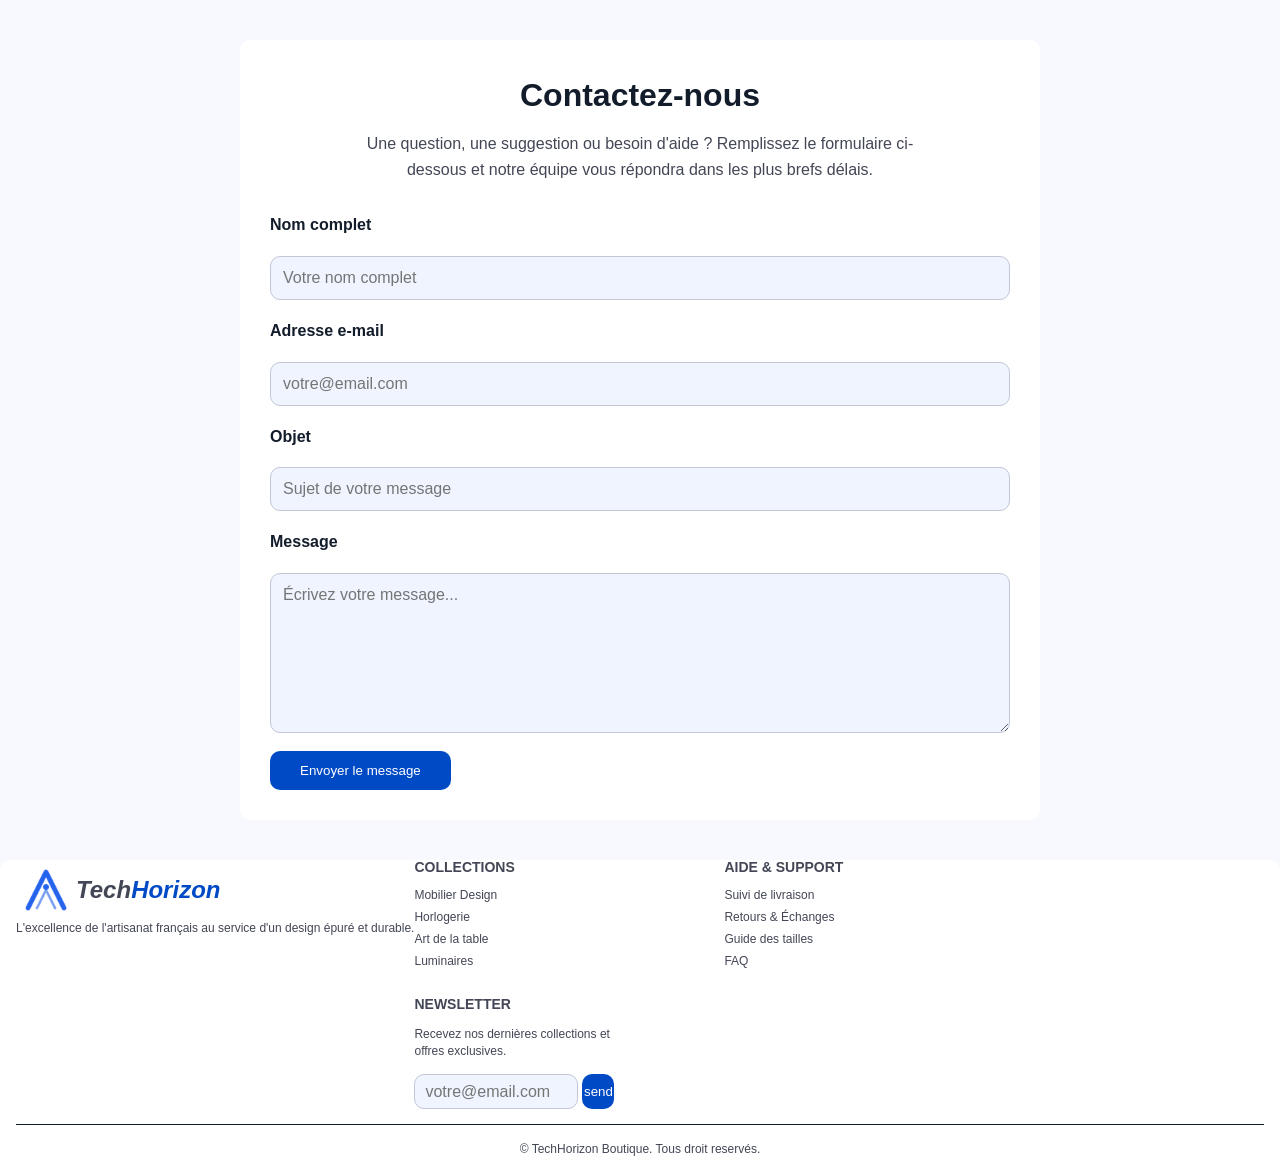
<file: contact/contact.html>
<!DOCTYPE html>
<html lang="en">
<head>
    <meta charset="UTF-8">
    <meta name="viewport" content="width=device-width, initial-scale=1.0">
    <title>Contact</title>
    <link rel="stylesheet" href="../layout.css">
    <link rel="stylesheet" href="contact.css">
</head>
<body>
    
    <main>
        <section class="contact">
            <article class="debut">
                <h1>Contactez-nous</h1>
                <p>
                    Une question, une suggestion ou besoin d'aide ?
                    Remplissez le formulaire ci-dessous et notre équipe vous répondra
                    dans les plus brefs délais.
                </p>
            </article>

            <form action="#">
                <label for="nom">Nom complet</label>
                <input type="text" id="nom" placeholder="Votre nom complet" required>

                <label for="email">Adresse e-mail</label>
                <input type="email" id="email" placeholder="votre@email.com" required>

                <label for="objet">Objet</label>
                <input type="text" id="objet" placeholder="Sujet de votre message" required>

                <label for="message">Message</label>
                <textarea id="message" rows="6" placeholder="Écrivez votre message..." required></textarea>

                <button type="submit">Envoyer le message</button>
            </form>
        </section>
    </main>
    <footer>
        <div class="content">
            <div class="infos">
                <span class="logo">
                    <img src="../assets/logos/efcbf88d11b354945fb8b1941bd16ac6679db1a8.png" alt="logo du site">
                    <span class="nom">Tech<span>Horizon</span></span>
                </span>
                <p>L'excellence de l'artisanat français au service d'un design épuré et durable.</p>
            </div>
            <section class="sect-list">
                <div class="list">
                    <h3>COLLECTIONS</h3>
                    <ul>
                        <li>Mobilier Design</li>
                        <li>Horlogerie</li>
                        <li>Art de la table</li>
                        <li>Luminaires</li>
                    </ul>
                </div>
                <div class="list">
                    <h3>AIDE & SUPPORT</h3>
                    <ul>
                        <li>Suivi de livraison</li>
                        <li>Retours & Échanges</li>
                        <li>Guide des tailles</li>
                        <li>FAQ</li>
                    </ul>
                </div>
                <div class="list">
                    <h3>NEWSLETTER</h3>
                    <p>Recevez nos dernières collections et offres exclusives.</p>
                    <form action="">
                        <input type="text" placeholder="votre@email.com">
                        <button type="submit">
                            <span class="material-symbols-outlined">send</span>
                        </button>
                    </form>
                </div>
            </section>
        </div>
        <p>&copy; TechHorizon Boutique. Tous droit reservés.</p>
    </footer>
</body>
</html>
</file>
<file: layout.css>
:root {
    --primary: #004ac6;
    --on-surface: #121c2a;
    --on-surface-variant: #434655;
    --outline: #737686;
    --outline-variant: #c3c6d7;
    --surface-container-low: #eff4ff;
    --surface-container-lowest: #ffffff;
    --background: #f8f9ff;
    --rating-star: #855300;
    --surface-container-highest: #d9e3f6;
    --secondary-container: #fea619;


    --margin-desktop: 40px;
    --margin-mobile: 16px;

    --pd-section: 30px;
    --pd-section-mobile: 10px;
    --btn-raduis: 10px;
}

* {
    margin: 0;
    padding: 0;
    box-sizing: border-box;
}


body {
    margin: 0;
    font-family: 'Inter', sans-serif;
    font-size: 16px;
    line-height: 1.6;
    background-color: var(--background);
    color: var(--on-background);
    min-height: 100vh;
}

.material-symbols-outlined {
  font-variation-settings: 'FILL' 0, 'wght' 400, 'GRAD' 0, 'opsz' 24;
}

header {
    width: 100%;
    height: 65px;
    display: flex;
    align-items: center;
    justify-content: space-between;
    padding: 0 var(--pd-section-mobile);
    border-bottom: 1px solid var(--outline);
}

.logo {
    height: 40px;
    display: flex;
    align-items: center;
}

.logo img {
    height: 40px;
}

.nom {
    font-size: 1.3em;
    font-style: italic;
}

.nom span {
    color: var(--primary);
}

header nav {
    height: 100%;
    font-size: 1.1em;
    display: flex;
    align-items: center;
}

header ul {
    height: 100%;
    list-style: none;
    display: none;
    align-items: center;
}

header li, header button, .burger {
    margin-left: var(--pd-section-mobile);
}

header a {
    text-decoration: none;
    color: var(--on-surface-variant);
    transition: .3s;
}

header a:hover {
    color: var(--primary);
    text-decoration: underline;
}

header button {
    padding: 4px 12.5px;
    font-size: 1em;
    border-radius: var(--btn-raduis);
    border: none;
    background-color: var(--primary);
    color: var(--surface-container-lowest);
    transition: .3s;
}

header button:hover {
    transform: translateY(-3px);
}

.burger {
    height: 15px;
    width: 20px;
    display: flex;
    flex-direction: column;
    justify-content: space-between;
}

.burger div {
    width: 100%;
    height: 4px;
    background-color: black;
}

footer {
    border-radius: var(--btn-raduis) var(--btn-raduis) 0 0;
    background-color: var(--surface-container-lowest);
    font-size: 12px;
    font-weight: 400;
    line-height: 16.8px;
    color: #434655;
    padding: 0 var(--margin-mobile);
}

.content {
    width: 100%;
    display: flex;
    flex-wrap: wrap;
}

.content .nom {
    font-weight: 700;
    font-size: 24px;
    line-height: 33.6px;
}

.infos {
    margin-bottom: 20px;
}

.sect-list {
    justify-self: end;
    display: inline-flex;
    justify-content: space-between;
    flex-direction: row;
    flex-wrap: wrap;
    row-gap: 20px;
}

.list {
    width: clamp(200px, 30%, 350px);
}

.list h3 {
    font-weight: 600;
    font-size: 14px;
    line-height: 14px;
    margin-bottom: 15px;
}

.list ul {
    list-style: none;
}

.list ul li {
    font-weight: 400;
    font-size: 12px;
    line-height: 12px;
    margin-bottom: 10px;
}

.list form {
    margin: 15px 0;
    width: 100%;
    height: 35px;
    display: flex;
    justify-content: space-between;
    align-items: center;
    /* background-color: #004ac6; */
}

.list form input {
    width: 82%;
    height: 100%;
    background-color: var(--surface-container-low);
    border: 1px solid var(--outline-variant);
    border-radius: 10px;
    font-size: 16px;
    padding-left: 10px;
}

.list form button {
    width: 16%;
    height: 100%;
    border: none;
    background-color: var(--primary);
    color: var(--surface-container-lowest);
    border-radius: 10px;
}

footer > p {
    height: 50px;
    width: 100%;
    display: flex;
    justify-content: center;
    align-items: center;
    border-top: 1px solid var(--on-surface);
}

@media only screen and (min-width: 500px){
    .logo {
        height: 60px;
    }

    .logo img {
        height: 60px;
    }

    header {
        padding: 0 var(--pd-section);
    }

    header button {
        padding: 8px 25px;
    }

    .burger {
        height: 30px;
        width: 35;
    }

    .burger div {
        height: 8px;
    }

    header li, header button, .burger {
        margin-left: var(--pd-section);
    }
}

@media only screen and (min-width: 790px) {
    .burger {
        display: none;
    }

    header ul {
        display: flex;
    }
}
</file>
<file: contact/contact.css>
.contact {
    max-width: 800px;
    margin: 40px auto;
    padding: 30px;
    background: var(--surface-container-lowest);
    border-radius: var(--btn-raduis);
}

/*---------------- Article ----------------*/
.debut{
    text-align: center;
    margin-bottom: 30px;
}

.debut h1{
    font-family: "Manrope", sans-serif;
    font-size: 2rem;
    color: var(--on-surface);
    margin-bottom: 10px;
}

.debut p{
    color: var(--on-surface-variant);
    max-width: 600px;
    margin: 0 auto;
}

/*---------------- Formulaire ----------------*/
.contact form {
    display: flex;
    flex-direction: column;
    gap: 18px;
}

.contact label {
    font-weight: 600;
    color: var(--on-surface);
}

.contact input,
.contact textarea {
    padding: 12px;
    border: 1px solid var(--outline-variant);
    border-radius: var(--btn-raduis);
    background: var(--surface-container-low);
    font-size: 16px;
    font-family: inherit;
}

.contact textarea {
    resize: vertical;
    min-height: 160px;
}

.contact button {
    align-self: flex-start;
    padding: 12px 30px;
    border: none;
    border-radius: var(--btn-raduis);
    background: var(--primary);
    color: var(--surface-container-lowest);
    cursor: pointer;
}

/*---------------- Responsive ----------------*/

@media screen and (max-width: 768px) {

    .contact {
        width: 100%;
        margin: 30px auto;
        padding: 20px;
    }

    .contact header {
        margin-bottom: 25px;
    }

    .contact h1 {
        font-size: 1.8rem;
    }

    .contact p {
        font-size: 15px;
    }

    .contact form {
        gap: 15px;
    }

    .contact input,
    .contact textarea {
        font-size: 15px;
        padding: 10px;
    }

    .contact textarea {
        min-height: 140px;
    }

    .contact button {
        width: 100%;
        padding: 12px;
        font-size: 16px;
    }
}

@media screen and (max-width: 480px) {

    .contact {
        margin: 20px auto;
        padding: 16px;
    }

    .contact h1 {
        font-size: 1.5rem;
    }

    .contact p {
        font-size: 14px;
    }

    .contact label {
        font-size: 14px;
    }

    .contact input,
    .contact textarea {
        font-size: 14px;
    }

    .contact button {
        font-size: 15px;
    }
}
</file>
